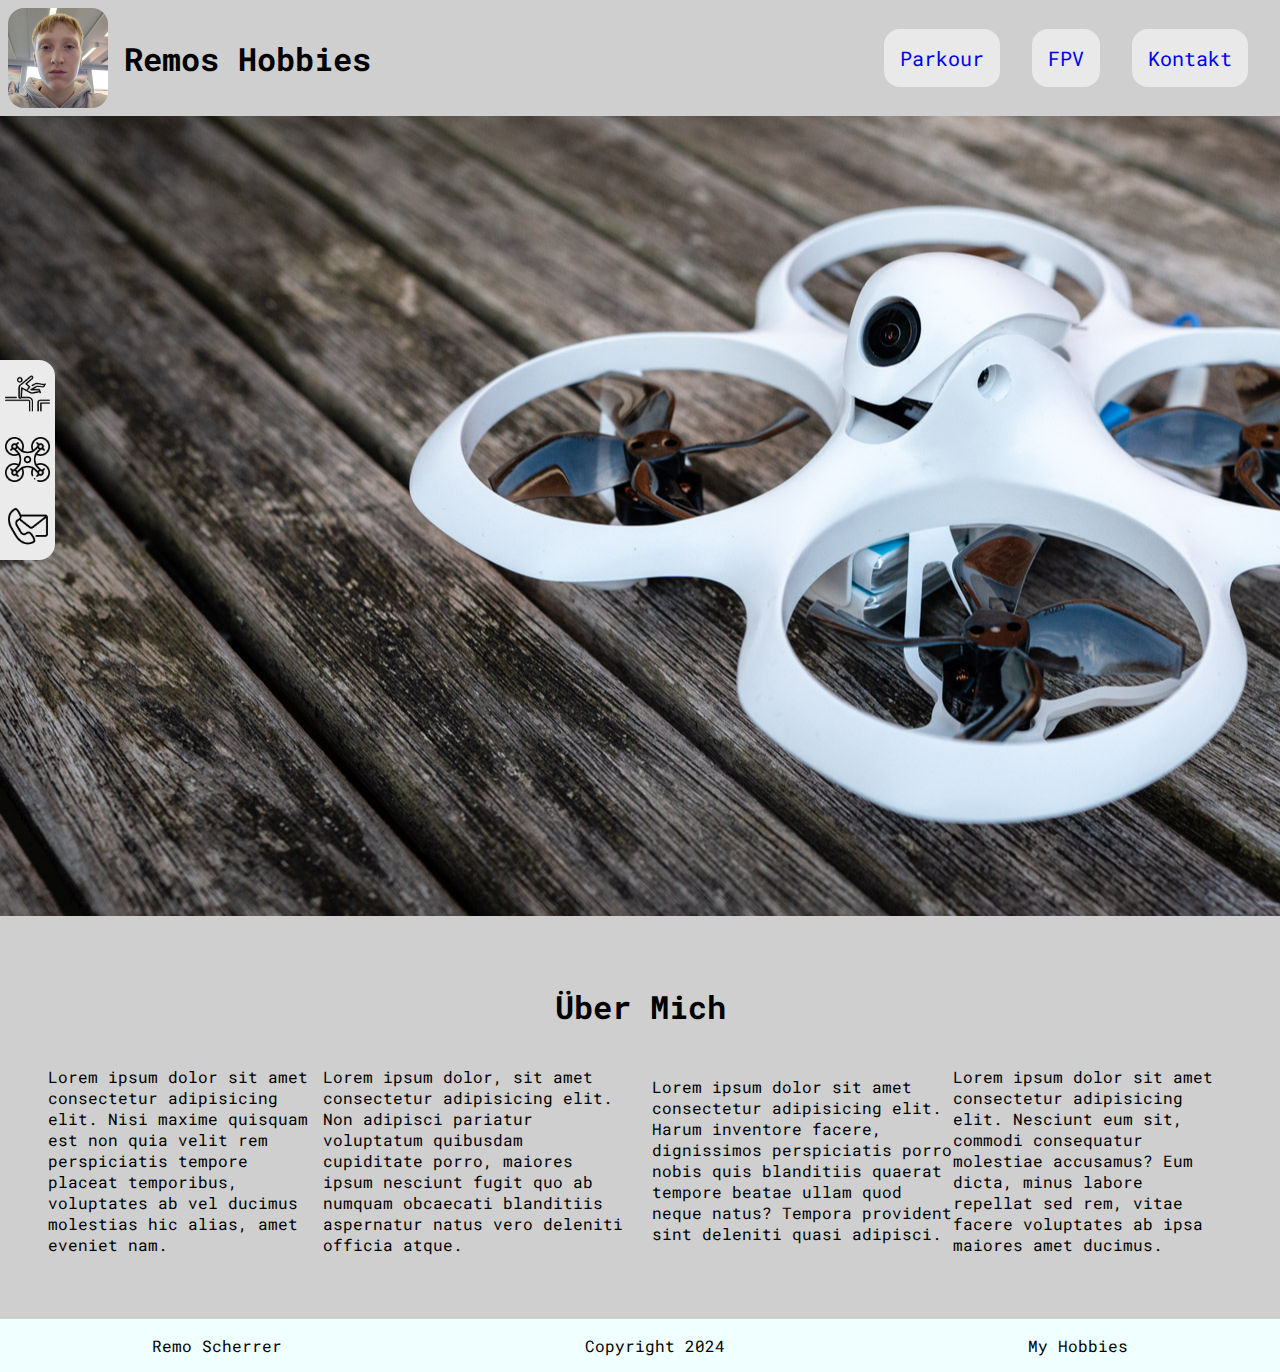
<file: index.html>
<!DOCTYPE html>
<html lang="en">
<head>
    <meta charset="UTF-8">
    <meta name="viewport" content="width=device-width, initial-scale=1.0">
    <title>My Hobbies</title>
    <link rel="stylesheet" href="style.css">
    <link rel="icon" href="Icons/favicon.png">
</head>
<body>
    <header>
        <div class="title">
            <img src="Bilder/Remo-Scherrer.jpg" alt="Remo Scherrer Portrait" class="portrait" width="100">
            <h1>Remos Hobbies</h1>
        </div>
        <nav>
            <a href="parkour.html" class="navButton">Parkour</a>
            <a href="fpvFlying.html" class="navButton">FPV</a>
            <a href="contact.html" class="navButton">Kontakt</a>
        </nav>
    </header>
    <main>
        <aside class="nav-bar">
            <div class="nav-bar-item">
                <img src="Icons/icon_parkour.png" alt="parkour icon" class="bar-item-icon">
                <div class="item-text">
                    <p><strong>Parkour</strong><br>Lerne über meinen Sport.</p>
                </div>
                <a href="parkour.html"><img src="Icons/icon_arrow_left.png" alt="" class="bar-arrow"></a>
            </div>
            <div class="nav-bar-item">
                <img src="Icons/icon_drone.png" alt="drone icon" class="bar-item-icon">
                <div class="item-text">
                    <p><strong>FPV-Drohnen</strong><br>Lerne über mein Hobby.</p>
                </div>
                <a href="fpvFlying.html"><img src="Icons/icon_arrow_left.png" alt="" class="bar-arrow"></a>
            </div>
            <div class="nav-bar-item">
                <img src="Icons/icon_contact.png" alt="contact icon" class="bar-item-icon">
                <div class="item-text">
                    <p><strong>Kontakt</strong><br>Kontaktieren Sie mich.</p>
                </div>
                <a href="contact.html"><img src="Icons/icon_arrow_left.png" alt="" class="bar-arrow"></a>
            </div>
        </aside>
        <div class="mainPic"></div>
        <div class="aboutMe">
            <h1>Über Mich</h1>
            <div class="grid-container">
                <div class="grid-item">
                    <p>Lorem ipsum dolor sit amet consectetur adipisicing elit. Nisi maxime quisquam est non quia velit rem perspiciatis tempore placeat temporibus, voluptates ab vel ducimus molestias hic alias, amet eveniet nam.</p>
                    <p>Lorem ipsum dolor, sit amet consectetur adipisicing elit. Non adipisci pariatur voluptatum quibusdam cupiditate porro, maiores ipsum nesciunt fugit quo ab numquam obcaecati blanditiis aspernatur natus vero deleniti officia atque.</p>
                </div>
                <div class="grid-item">
                    <p>Lorem ipsum dolor sit amet consectetur adipisicing elit. Harum inventore facere, dignissimos perspiciatis porro nobis quis blanditiis quaerat tempore beatae ullam quod neque natus? Tempora provident sint deleniti quasi adipisci.</p>
                    <p>Lorem ipsum dolor sit amet consectetur adipisicing elit. Nesciunt eum sit, commodi consequatur molestiae accusamus? Eum dicta, minus labore repellat sed rem, vitae facere voluptates ab ipsa maiores amet ducimus.</p>
                </div>
            </div>
        </div>
    </main>
    <footer>
        <p>Remo Scherrer</p>
        <p>Copyright 2024</p>
        <p>My Hobbies</p>
    </footer>
</body>
</html>
</file>
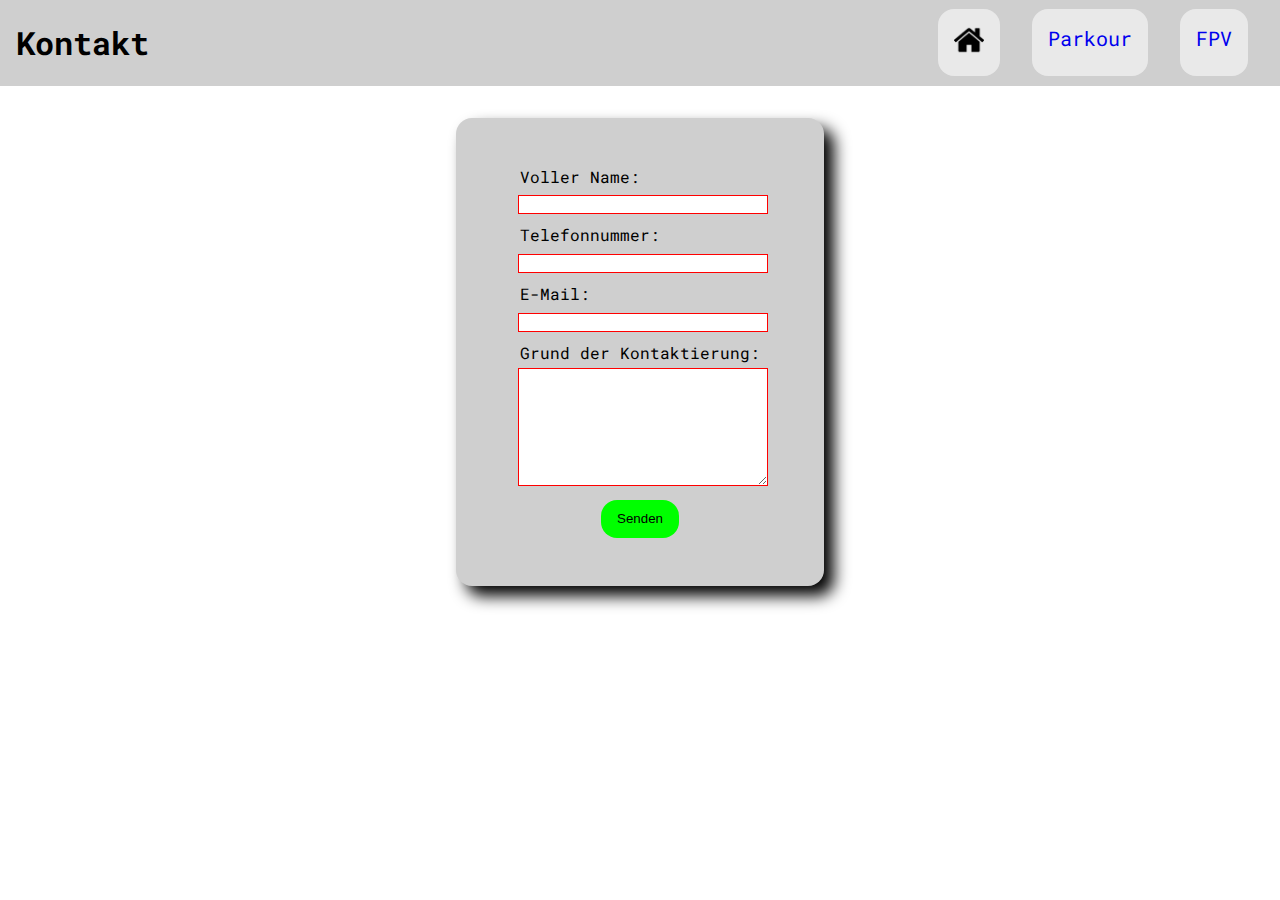
<file: contact.html>
<!DOCTYPE html>
<html lang="en">

<head>
    <meta charset="UTF-8">
    <meta name="viewport" content="width=device-width, initial-scale=1.0">
    <title>Kontakt</title>
    <link rel="stylesheet" href="style.css">
    <link rel="icon" href="Icons/favicon_contact.png">
</head>

<body>
    <header>
        <h1>Kontakt</h1>
        <nav>
            <a href="index.html" class="navButton"><img src="Icons/icon_home.png" alt="" width="30"></a>
            <a href="parkour.html" class="navButton">Parkour</a>
            <a href="fpvFlying.html" class="navButton">FPV</a>
        </nav>
    </header>
    <main>
        <div class="form1">
            <form>
                <fieldset>
                    <legend>Voller Name:</legend>
                    <input type="text" name="name" required>
                </fieldset>
                <fieldset>
                    <legend>Telefonnummer:</legend>
                    <input type="tel" name="tel" required>
                </fieldset>
                <fieldset>
                    <legend>E-Mail:</legend>
                    <input type="email" name="email" required>
                </fieldset>
                <fieldset>
                    <legend>Grund der Kontaktierung:</legend>
                    <textarea name="reasonForContact" required></textarea>
                </fieldset>
                <button type="submit" id="submit-button">Senden</button>
            </form>
        </div>
    </main>
</body>

</html>
</file>
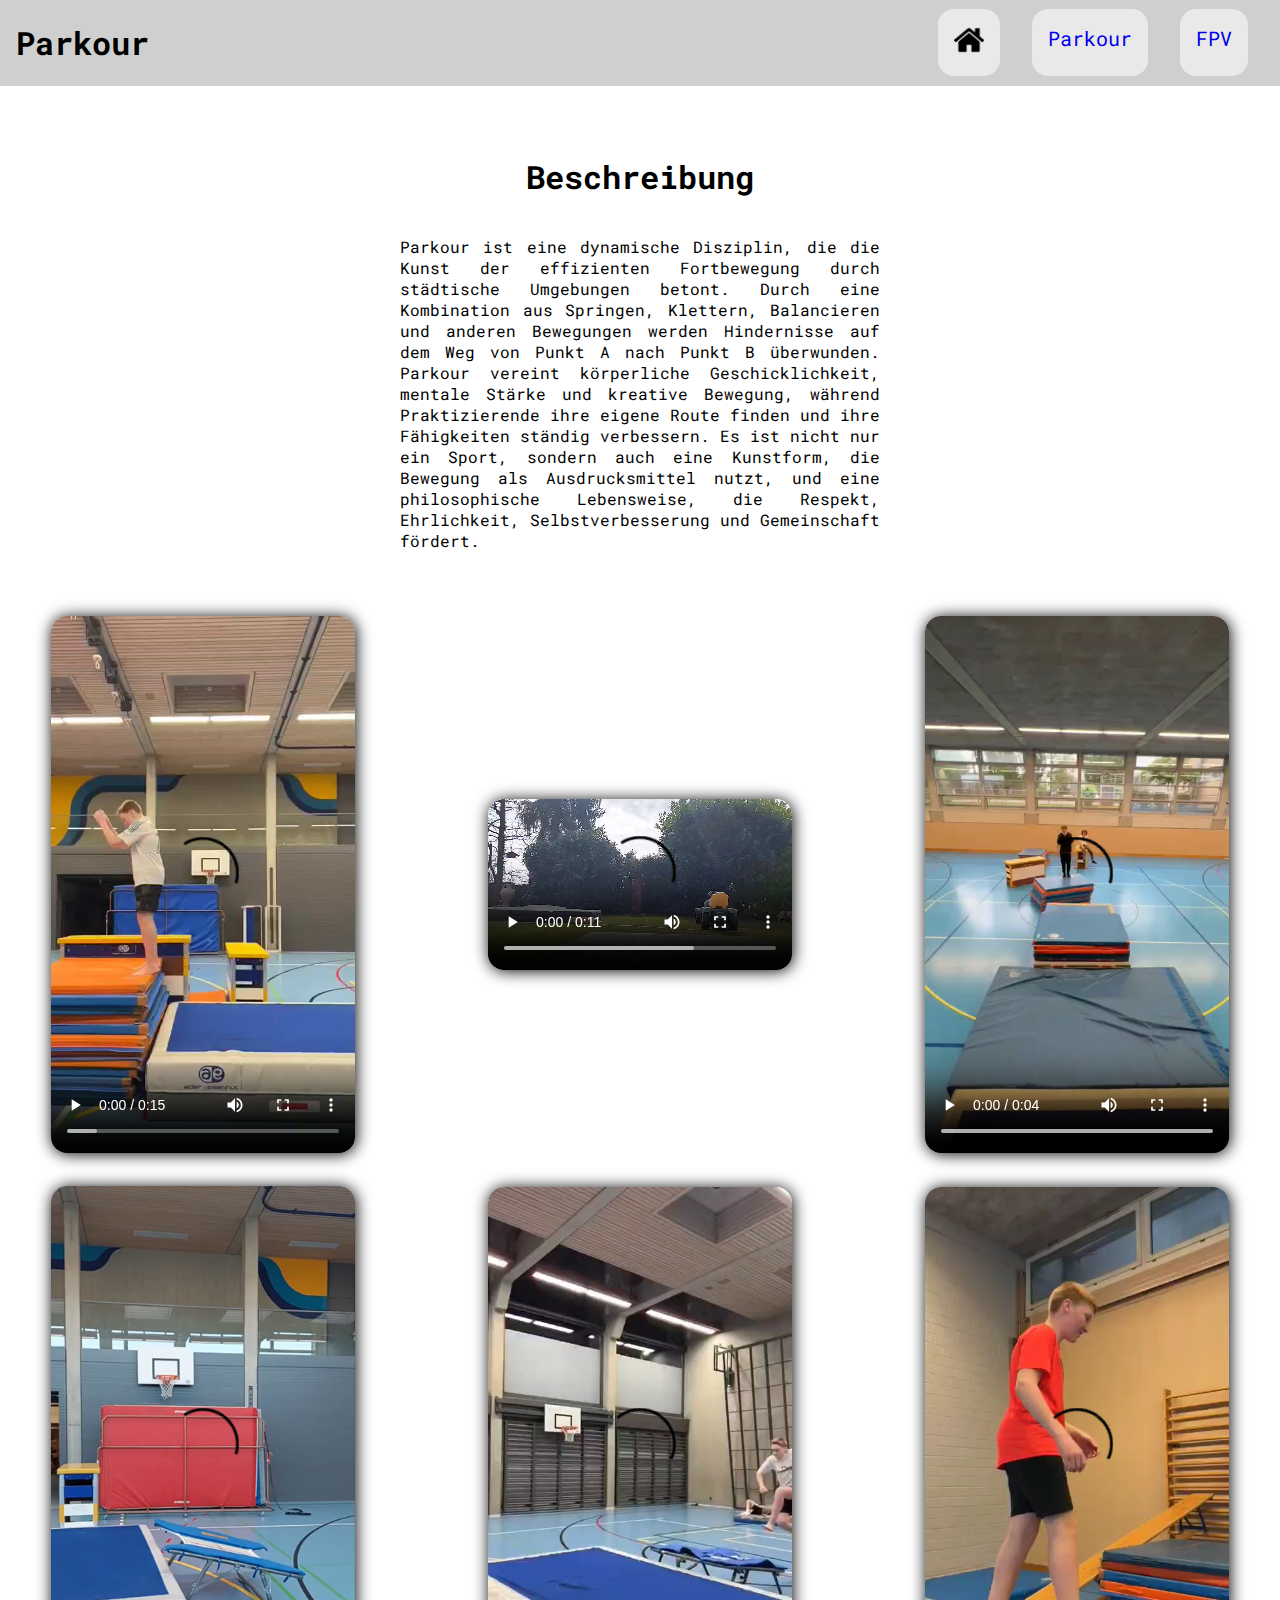
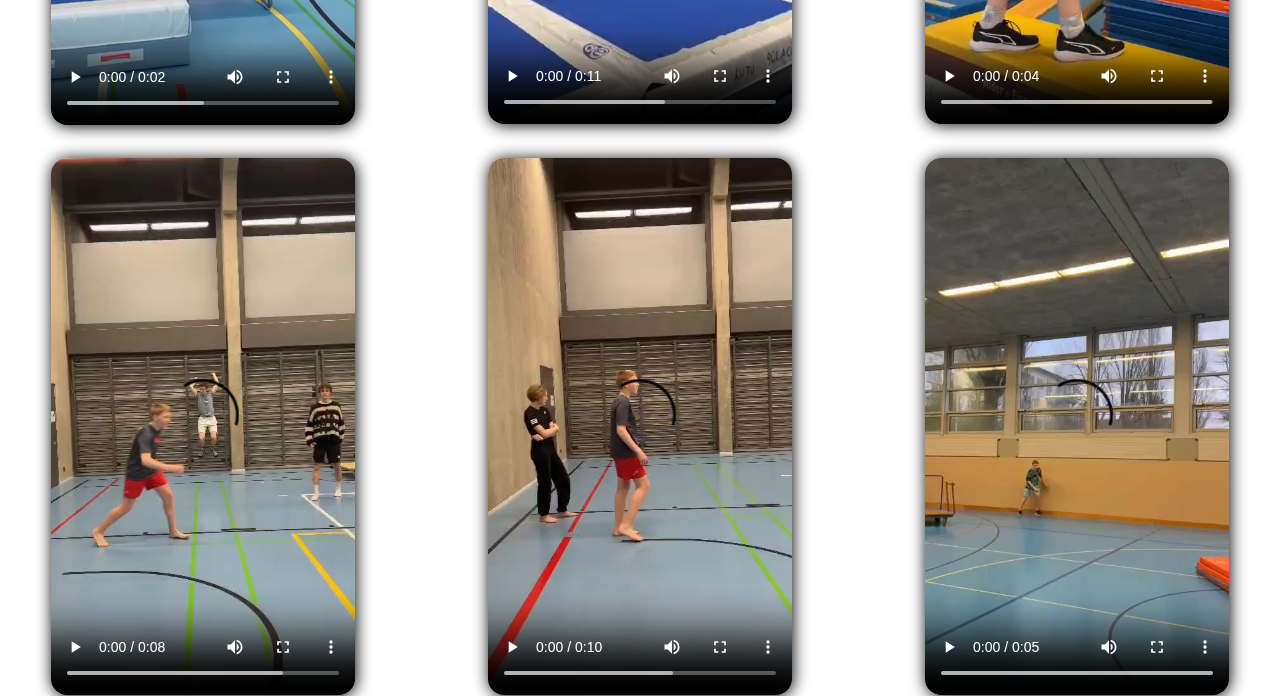
<file: parkour.html>
<!DOCTYPE html>
<html lang="en">
<head>
    <meta charset="UTF-8">
    <meta name="viewport" content="width=device-width, initial-scale=1.0">
    <title>Parkour - My Hobbies</title>
    <link rel="stylesheet" href="style.css">
    <link rel="icon" href="Icons/favicon_parkour.png">
</head>
<body>
    <header>
        <h1>Parkour</h1>
        <nav>
            <a href="index.html" class="navButton"><img src="Icons/icon_home.png" alt="" width="30"></a>
            <a href="parkour.html" class="navButton">Parkour</a>
            <a href="fpvFlying.html" class="navButton">FPV</a>
        </nav>
    </header>
    <main>
        <div class="parkour-description">
            <div>
                <h1>Beschreibung</h1>
                <p>Parkour ist eine dynamische Disziplin, die die Kunst der effizienten Fortbewegung durch städtische Umgebungen betont. Durch eine Kombination aus Springen, Klettern, Balancieren und anderen Bewegungen werden Hindernisse auf dem Weg von Punkt A nach Punkt B überwunden. Parkour vereint körperliche Geschicklichkeit, mentale Stärke und kreative Bewegung, während Praktizierende ihre eigene Route finden und ihre Fähigkeiten ständig verbessern. Es ist nicht nur ein Sport, sondern auch eine Kunstform, die Bewegung als Ausdrucksmittel nutzt, und eine philosophische Lebensweise, die Respekt, Ehrlichkeit, Selbstverbesserung und Gemeinschaft fördert.</p>
            </div>
        </div>
        <div>
            <div class="grid-container">
                <div class="grid-item">
                    <video src="Viedos/back_slow.mp4" controls></video>
                </div>
                <div class="grid-item">
                    <video src="Viedos/dive_roll.mp4" controls></video>
                </div>
                <div class="grid-item">
                    <video src="Viedos/flip_jump.mp4" controls></video>
                </div>
                <div class="grid-item">
                    <video src="Viedos/frontfull.mp4" controls></video>
                </div>
                <div class="grid-item">
                    <video src="Viedos/frontfull_slow.mp4" controls></video>
                </div>
                <div class="grid-item">
                    <video src="Viedos/leg_back.mp4" controls></video>
                </div>
                <div class="grid-item">
                    <video src="Viedos/run1.mp4" controls></video>
                </div>
                <div class="grid-item">
                    <video src="Viedos/run2.mp4" controls></video>
                </div>
                <div class="grid-item">
                    <video src="Viedos/side_rund.mp4" controls></video>
                </div>
            </div>
        </div>
    </main>
</body>
</html>
</file>
<file: style.css>
@import url('https://fonts.googleapis.com/css2?family=Roboto+Mono:ital,wght@1,500&display=swap');

body {
    margin: 0;
    padding: 0;
    font-family: 'Roboto Mono', sans-serif;
}

header {
    display: flex;
    justify-content: space-between;
    align-items: center;
    background-color: rgb(207, 207, 207);
}

.portrait {
    border-radius: 1rem;
}

header .title {
    display: flex;
    align-items: center;
    margin: 0.5rem;
}

header h1 {
    margin-left: 1rem;
}

header nav {
    display: flex;
    margin-right: 1rem;
}

.navButton {
    text-decoration: none;
    display: block;
    margin-left: 1rem;
    margin-right: 1rem;
    background-color: rgb(233, 233, 233);
    font-size: 20px;
    padding: 1rem;
    border-radius: 1rem;
    transition: 0.4s;
}

.navButton:hover {
    transform: scale(1.1);
    background-color: rgb(207, 207, 207);
}

.form1 {
    display: flex;
    flex-direction: column;
    align-items: center;
}

form {
    background-color: rgb(207, 207, 207);
    padding: 3rem;
    border-radius: 1rem;
    margin: 2rem;
    box-shadow: 10px 10px 1rem black;
}

fieldset {
    border: 0;
}

input {
    width: 100%;
}

input:invalid {
    border: 1px solid red;
}

input:valid {
    border: 1px solid green;
}

textarea {
    width: 100%;
    height: 7rem;
}

textarea:invalid {
    border: 1px solid red;
}

textarea:valid {
    border: 1px solid green;
}

#submit-button {
    display: block;

    border: 0;
    background-color: rgb(0, 255, 0);
    padding: 0.7rem 1rem 0.7rem 1rem;
    border-radius: 1rem;

    margin-left: auto;
    margin-right: auto;
    transition: 0.4s;
}

#submit-button:hover {
    background-color: rgba(0, 255, 0, 0);
    transform: scale(1.1);
}

.nav-bar {
    display: flex;

    position: fixed;
    top: 40%;
    left: -245px;

    background-color: rgb(235, 235, 235);
    width: 300px;
    height: 200px;

    border-radius: 1rem;

    flex-direction: column;
    justify-content: space-around;
    transition: 0.8s;
}
.nav-bar:hover {
    left: 0;
}

.nav-bar-item {
    display: flex;
    justify-content: space-between;
    flex-direction: row-reverse;
    align-items: center;

    margin: 0.3rem;
}

.bar-item-icon {
    width: 45px;
    height: 45px;
}

.item-text {
    font-size: 12px;

    margin-right: 1rem;
}

.bar-arrow {
    width: 30px;
    height: 30px;

    transition: 0.3s;
}

.bar-arrow:hover {
    transform: scale(1.1);
}

.mainPic {
    background-image: url(Bilder/cetusXMainPic.jpg);
    background-position: left center;
    height: 800px;
}

.aboutMe {
    background-color: rgb(207, 207, 207);
    display: flex;
    flex-direction: column;
    align-items: center;
    padding: 3rem;
}

.aboutMe .grid-container {
    display: grid;
    grid-template-columns: repeat(2, 1fr);
    grid-template-rows: 1fr;
    gap: 1.5rem;
}

.parkour-description {
    display: flex;
    justify-content: center;
    margin: 3rem;
    margin-left: 25rem;
    margin-right: 25rem;
    text-align: justify;
}

.parkour-description div {
    display: flex;
    flex-direction: column;
    align-items: center;
}

main .grid-container {
    display: grid;
    grid-template-columns: repeat(3, 1fr);
    grid-template-rows: repeat(3, 1fr);
    gap: 2rem;
}

.grid-container .grid-item {
    display: flex;
    justify-content: center;
    align-items: center;
}

.grid-item video {
    width: 75%;
    border-radius: 1rem;
    box-shadow: 1px 1px 1rem black;
    transition: 1s;
}

.grid-item video:hover {
    transform: scale(1.1);
}

.fpv-video {
    display: flex;
    justify-content: center;
    margin: 2rem;
}

.fpv-video video {
    border-radius: 1rem;
    transition: 1s;
}

.fpv-video video:hover{
    transform: scale(1.1);
}

footer {
    display: flex;
    justify-content: space-around;
    align-items: center;
    background-color: azure;
}
</file>
